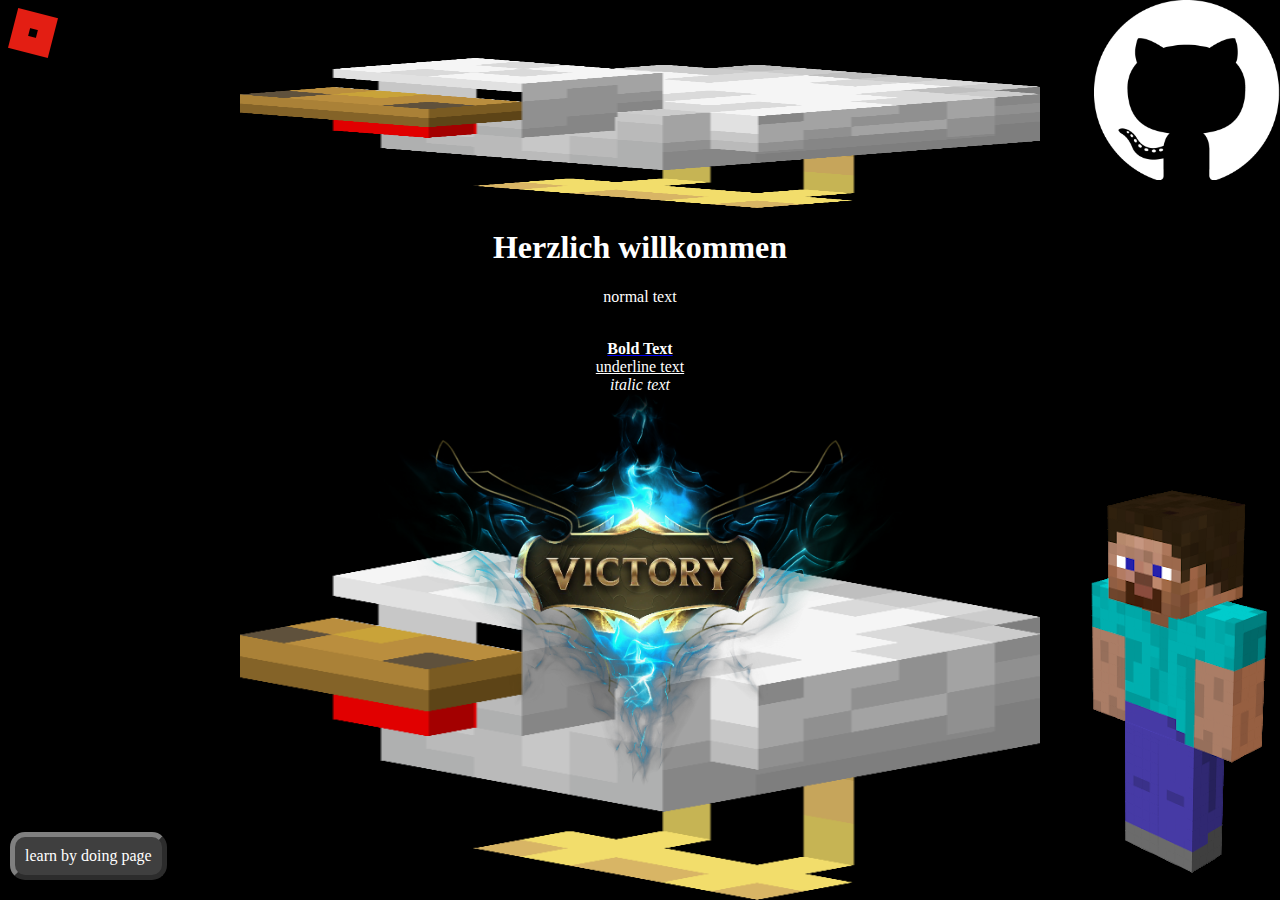
<file: index.html>
<html>
	<head>
		<link rel="stylesheet" href="style.css">
		<link rel="icon" href="img/favicon.ico">
		<title>Website</title>
	</head>
	<body class="body">
		<a href="https://github.com/KantenDestroyer/KantenDestroyer.github.io">
			<img src="img/pngfind.com-github-logo-png-1766942.png" class="github">
		</a>
		<a href="https://www.youtube.com/results?search_query=How+to+install+Free+Robux" target="_blank">
			<img src="img/roblox-icon.png" class="roblox">
		</a>
	<center>
		<a href="https://Heleno.tk" target="_blank">
			<img src="img/Chicken.png" class="chicken">
		</a>
		<h1>Herzlich willkommen</h1>
		<p>normal text</p>
		<br>
		<a href="pages/boldtext.html">
			<b class="link">Bold Text</b>
		</a>
		<br>
		<u>underline text</u>
		<br>
		<i>italic text</i>
		<br>
		<a href="https://www.youtube.com/results?search_query=how+to+get+bitches" target="_blank">
			<img src="img/PngItem_1199430.png" class="win">
		</a><br>
	</center>
		<img src="img/Steve.png" class="steve" onclick="window.location.replace('pages/coolsecret.html');">
		<div>
			<a href="pages/Learnbydoing.html" class="button1">learn by doing page</a>
		</div>
	</body>
</html>
</file>
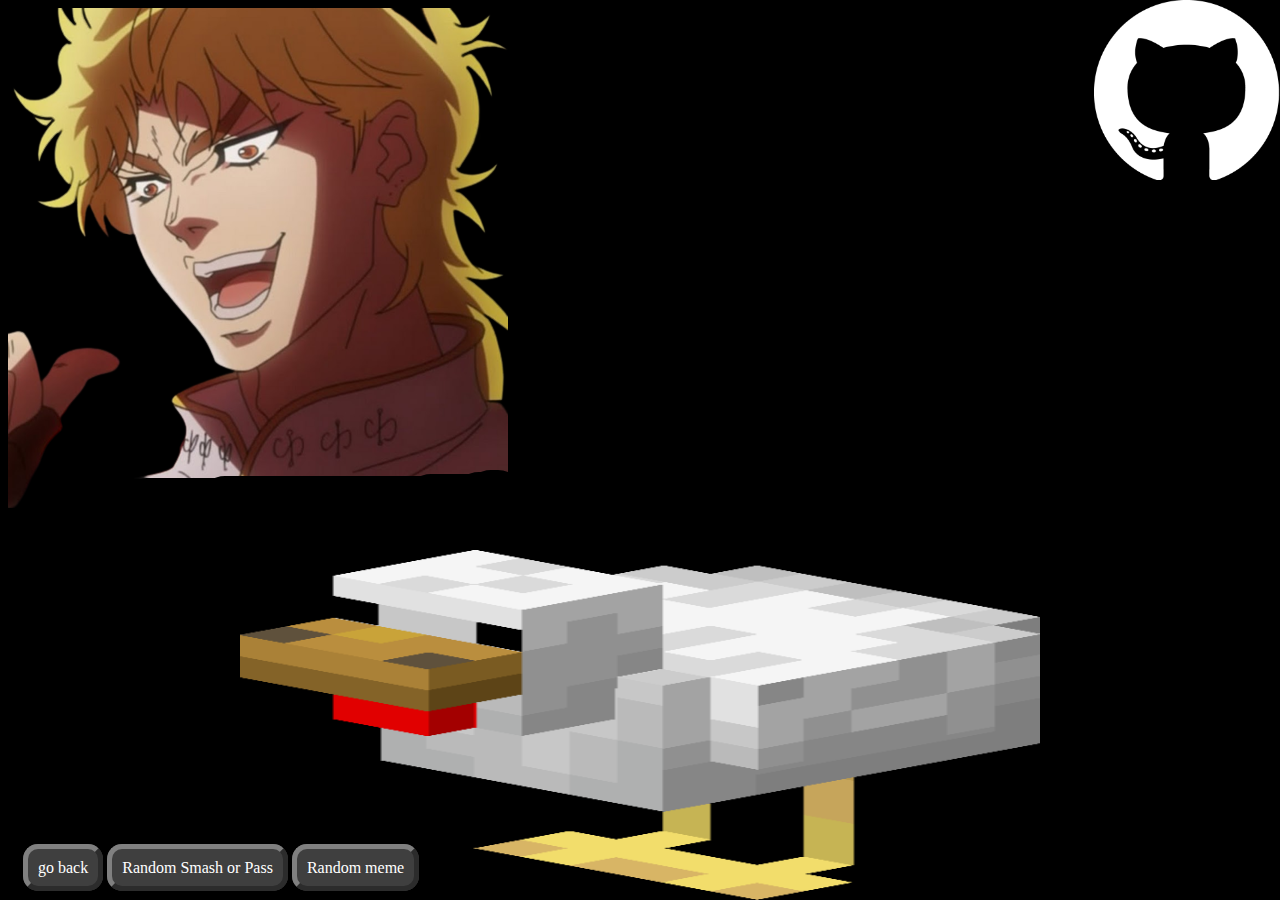
<file: pages/Learnbydoing.html>
<html>
	<head>
		<link rel="stylesheet" href="../style.css">
		<link rel="icon" href="../img/favicon.ico">
		<title>Learn by doing</title>
	</head>
	<body class="body">
		<a href="https://github.com/KantenDestroyer/KantenDestroyer.github.io">
			<img src="../img/pngfind.com-github-logo-png-1766942.png" class="github">
		</a>
		<img src="../img/DIO-removebg-preview.png">
		<table class="untenlinks">
			<tr>
				<td>
					<a href="../index.html" class="buttonr ">go back</a>
				</td>
				<td>
					<a href="Wetter.html" class="buttonr">Random Smash or Pass</a>
				</td>
				<td>
					<a href="meme.html" class="buttonr">Random meme</a>
				</td>
			</tr>
		</table>
	</body>
</html>
</file>
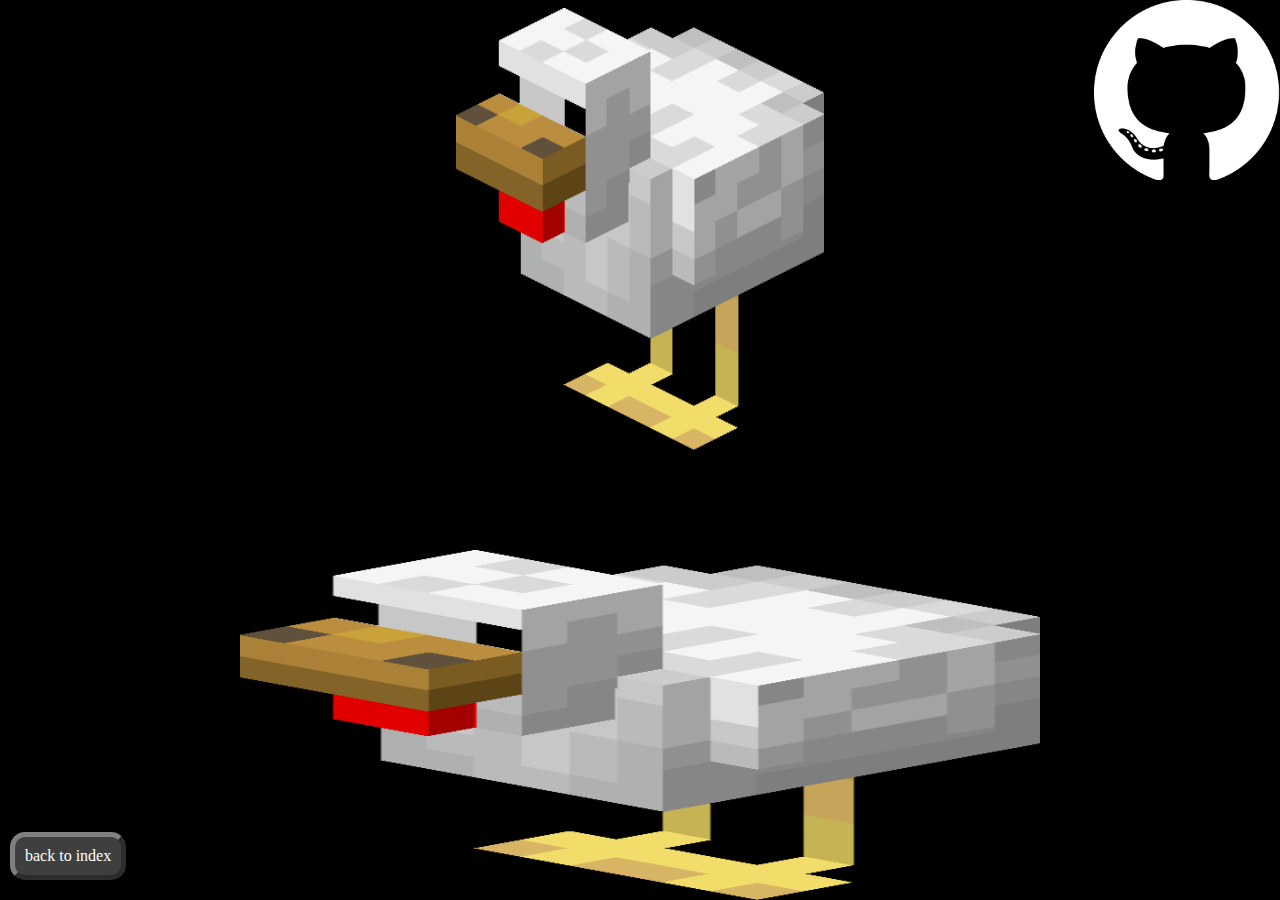
<file: pages/meme.html>
<html>
    <head>
        <link rel="stylesheet" href="../style.css">
        <link rel="icon" href="../img/favicon.ico">
        <title>Random meme</title>
    </head>
    <body onload="Generator()">
        <script>
            let click = 0;//setzt eine variable fürs clicken
            function Generator(){
                document.getElementById("meme").src="../img/Chicken.png";
                document.getElementById("button").innerHTML = "";
                document.getElementById("button").className = "";
                click = 0;
            }
            function Click(){
                let timeout = setTimeout(Generator, 10000);//setzt ein Timer wenn man auf dem huhn click
                if (click <= 10){//ändert das huhn bild zu ein Steve mit ein click
                    console.log(click)
                    document.getElementById("meme").src="../img/Steve.png";//steve kommt
                    click++;//ändert die variable damit der statement sich ändert
                    console.log(click)
                }
                if (click >= 10){//beim clicken vom win soll das aufgerüfen werden
                    document.getElementById("meme").src="../img/PngItem_1199430.png";
                    document.getElementById("button").innerHTML = "Reset";
                    document.getElementById("button").className = "buttonr";
                }
                if (click == 5){// just a secret
                    document.getElementById("meme").src="../img/DIO-removebg-preview.png";
                }
            }
            function reset(){
                document.getElementById("button").innerHTML = "";
                document.getElementById("button").className = "";
                Generator();
            }
        </script>
        <a href="https://github.com/KantenDestroyer/KantenDestroyer.github.io">
			<img src="../img/pngfind.com-github-logo-png-1766942.png" class="github">
		</a>
        <center>
            <img id="meme" alt="random meme" class="memebild" onclick="Click()"><br>
            <a id="button" href="" class="" onclick="reset()"></a>
        </center>
        <a href="../index.html" class="button1">back to index</a>
    </body>
</html>
</file>
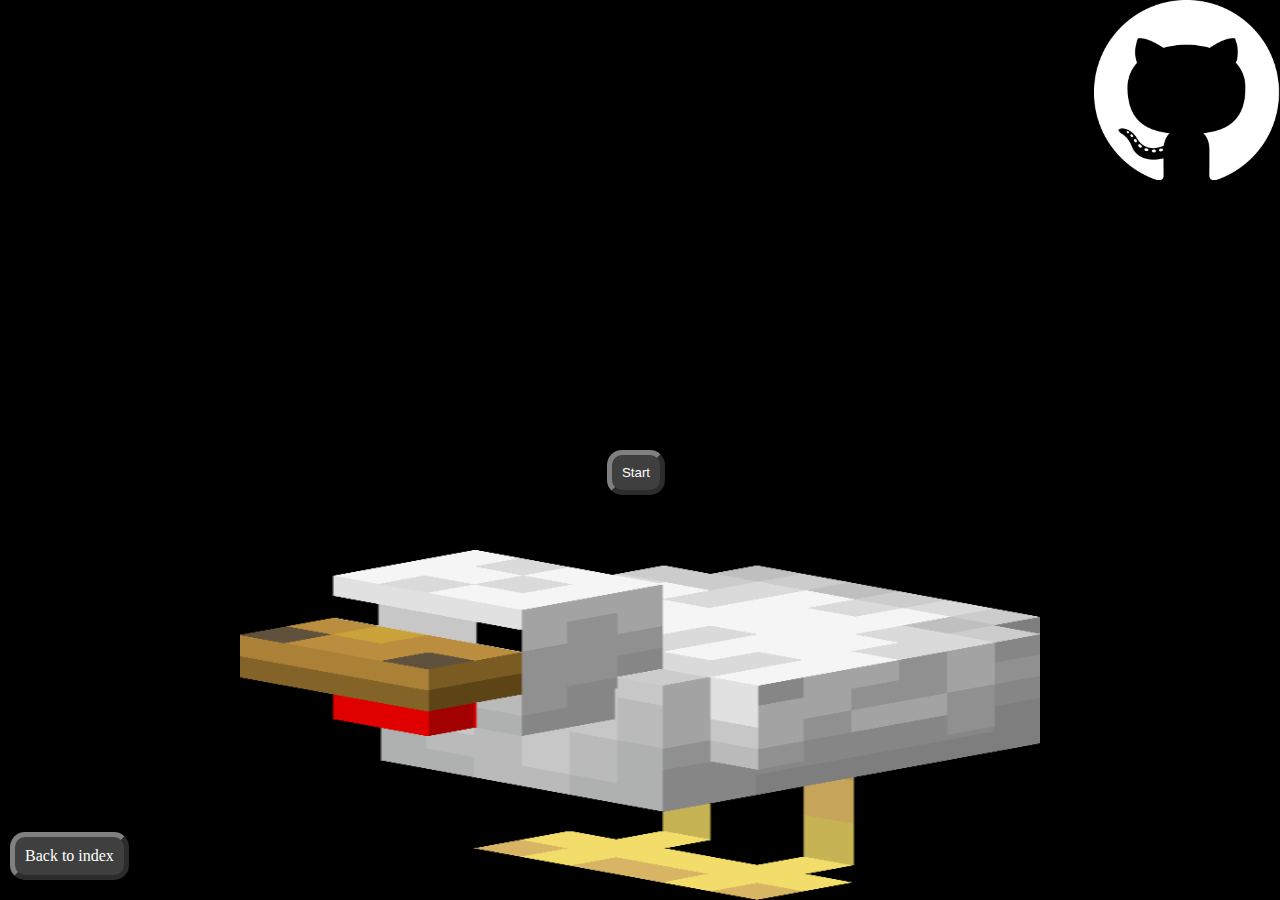
<file: pages/Wetter.html>
<html>
    <head>
        <link rel="stylesheet" href="../style.css">
        <link rel="icon" href="../img/favicon.ico">
        <title>Unlimited Smash or Pass</title>
    </head>
    <body>
    <center>
    <script src="../js/smashpass.js"></script>
    <a href="https://github.com/KantenDestroyer/KantenDestroyer.github.io">
        <img src="../img/pngfind.com-github-logo-png-1766942.png" class="github">
    </a>
    <div>
        <img id="smashorpass" src="../img/transparent.png" height=50%><br>
        <button id="start" class="buttonr" onclick="Start()">Start</button>
        <button id="Smash" class="transparent" onclick="submit()"></button>
        <button id="pass" class="transparent" onclick="submit()"></button>
    </div>
    </center>
    <a href="../index.html" class="button1">Back to index</a>
    </body>
</html>
</file>
<file: style.css>
.roblox{
	height:50px;
}
.chicken{
	height:150px;
	width:800px;
}
.win{
	height:50%;
}
.memebild{
	height:50%;
}
.body, body{
	background: url("img/Chicken.png") no-repeat black;
	background-size:800px 350px;
	background-position: center bottom;
	color:white;
}
.frame{
	width:54.5%;
}
h1{
	color:white;
}
.link{
	color:white;
	text-decoration: none;
}
.bold-text{
 	overflow: auto;
  	white-space: nowrap;
}
.button1{
	position:absolute;
	flex-direction: row;
	bottom: 20px;
	left:10px;
	padding:10px;
	border-radius:15px;
	border:5px outset rgb(128, 128, 128);
	color:white;
	background-color:rgb(63, 63, 63);
	text-decoration: none;
}
.button1:hover{
	padding:10px;
	border-radius:15px;
	border:5px outset rgb(63, 63, 63);
	color:white;
	background-color:rgb(49, 49, 49);
	text-decoration: none;
}
.button2{
	position:absolute;
	flex-direction: row;
	bottom: 20px;
	padding:10px;
	border-radius:15px;
	border:5px outset rgb(128, 128, 128);
	color:white;
	background-color:rgb(63, 63, 63);
	text-decoration: none;
}
.button2:hover{
	padding:10px;
	border-radius:15px;
	border:5px outset rgb(63, 63, 63);
	color:white;
	background-color:rgb(49, 49, 49);
	text-decoration: none;
}
.untenlinks{
	position: absolute;
	left:20px;
	bottom: 20px;
}
.buttonr{
	padding:10px;
	border-radius:15px;
	border:5px outset rgb(128, 128, 128);
	color:white;
	background-color:rgb(63, 63, 63);
	text-decoration: none;
}
.buttonr:hover{
	padding:10px;
	border-radius:15px;
	border:5px outset rgb(63, 63, 63);
	color:white;
	background-color:rgb(49, 49, 49);
	text-decoration: none;
}
.steve{
	position:absolute;
	bottom: 20px;
	right: 10px;
}
.mining{
	height:50%;
}
tr td{
	text-align:center;
}
.tabellen{
	position:absolute;
	height:90%;
	width:99%;
	
}
.days{
	background-color: gray;
	color:white;
}
.hour{
	background-color:rgb(5, 156, 206);
	color:black;
}
.smaller{
	height:22.5%;
}
.slash{
	color:red;
}
::-webkit-scrollbar-track {
    background-color: transparent;
}
::-webkit-scrollbar {
    width: 0px;
    background-color: transparent;
}
.github{
	position:absolute;
	right:0px;
	top:0px;
	height: 20%;
}
.overbutton{
	position:absolute;
	bottom: 20px;
	left:10px;
	height: 20%;
}
.transparent{
	padding:0px;
	border-radius:0px;
	border:transparent;
	color:transparent;
	background-color:transparent;
}
</file>
